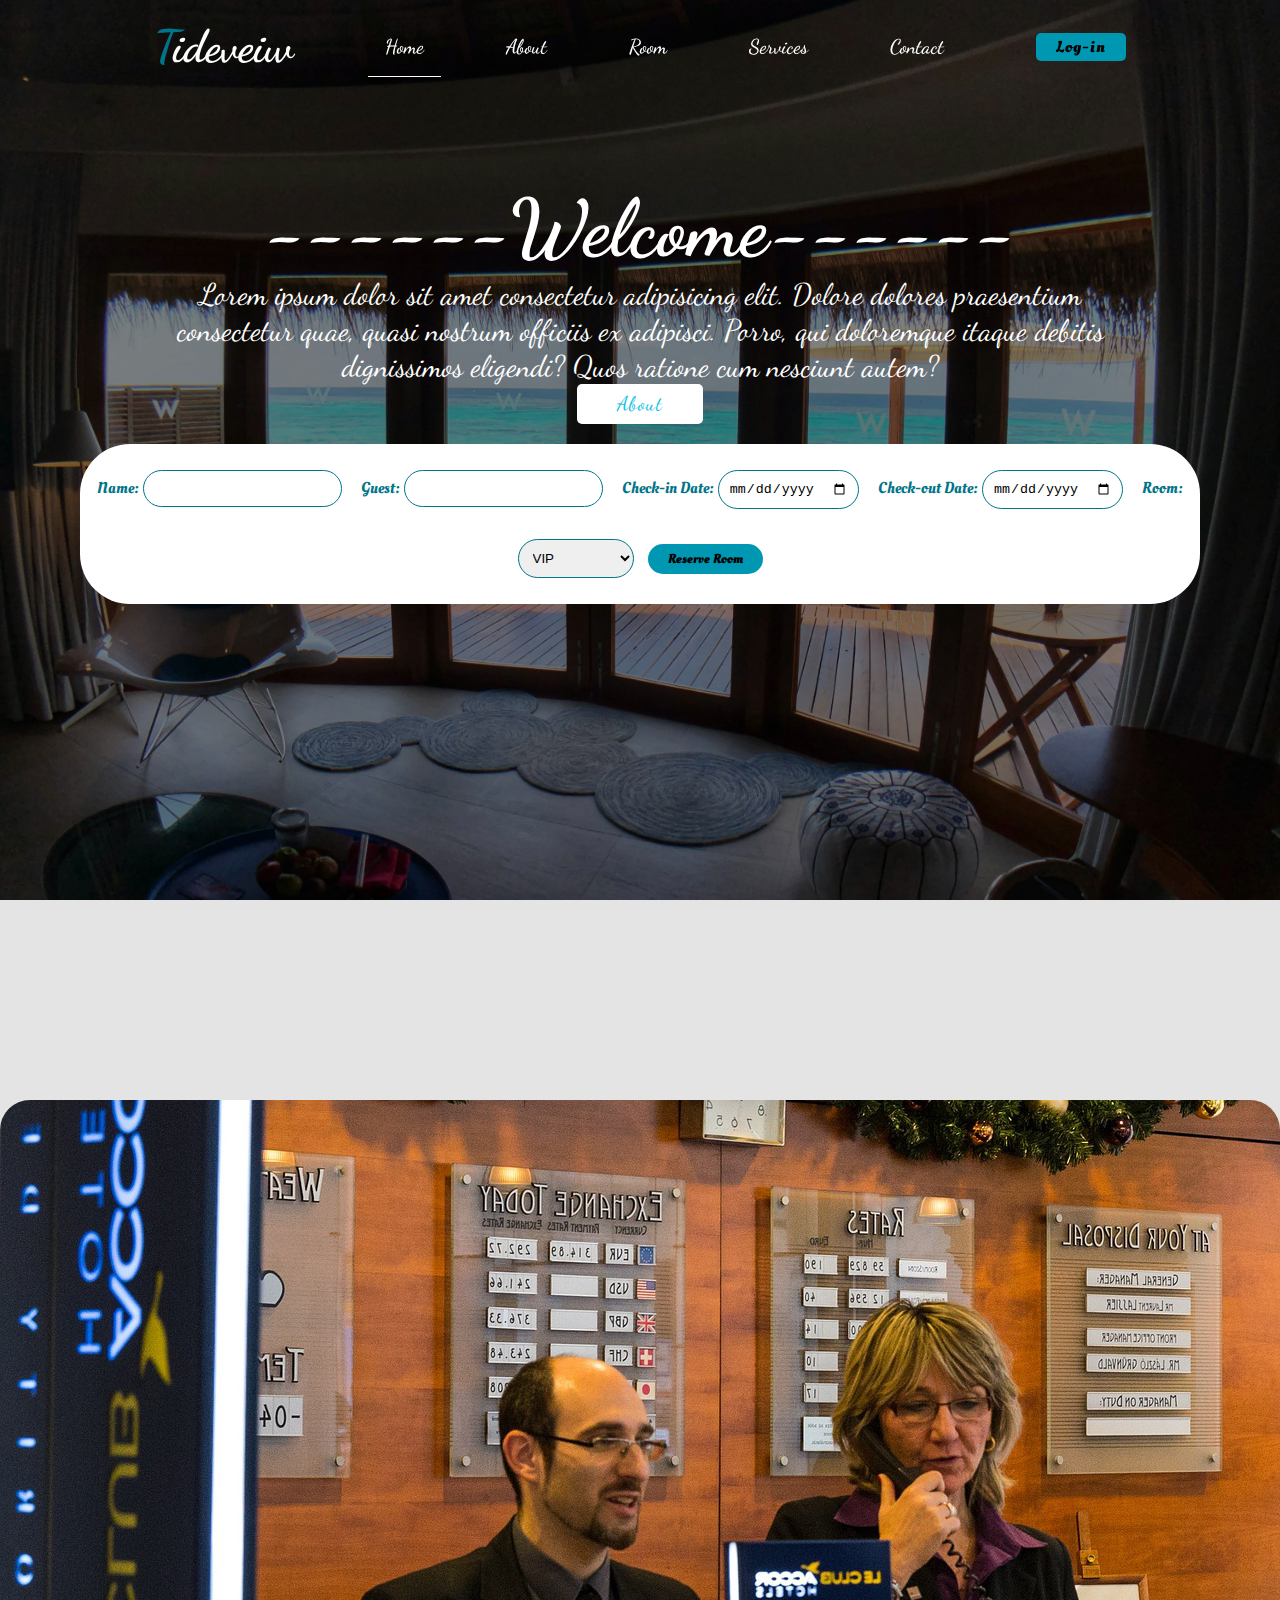
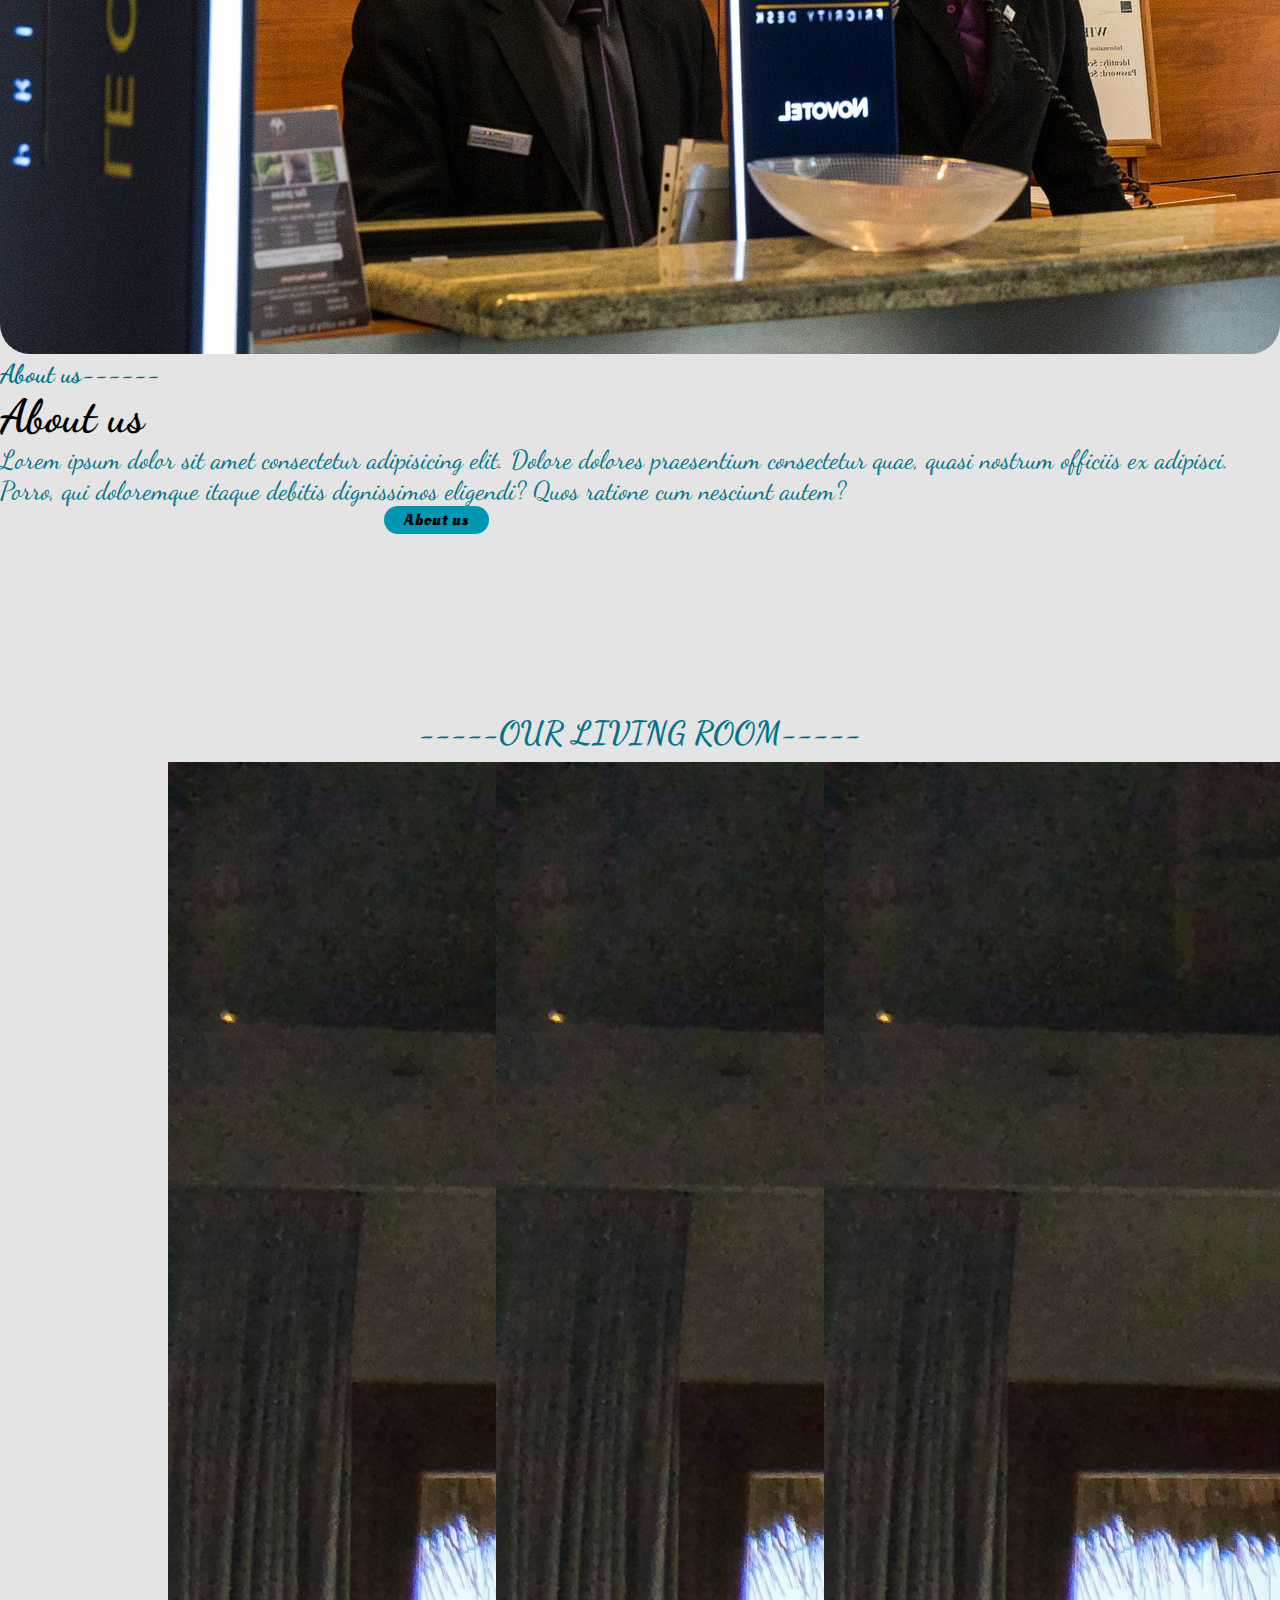
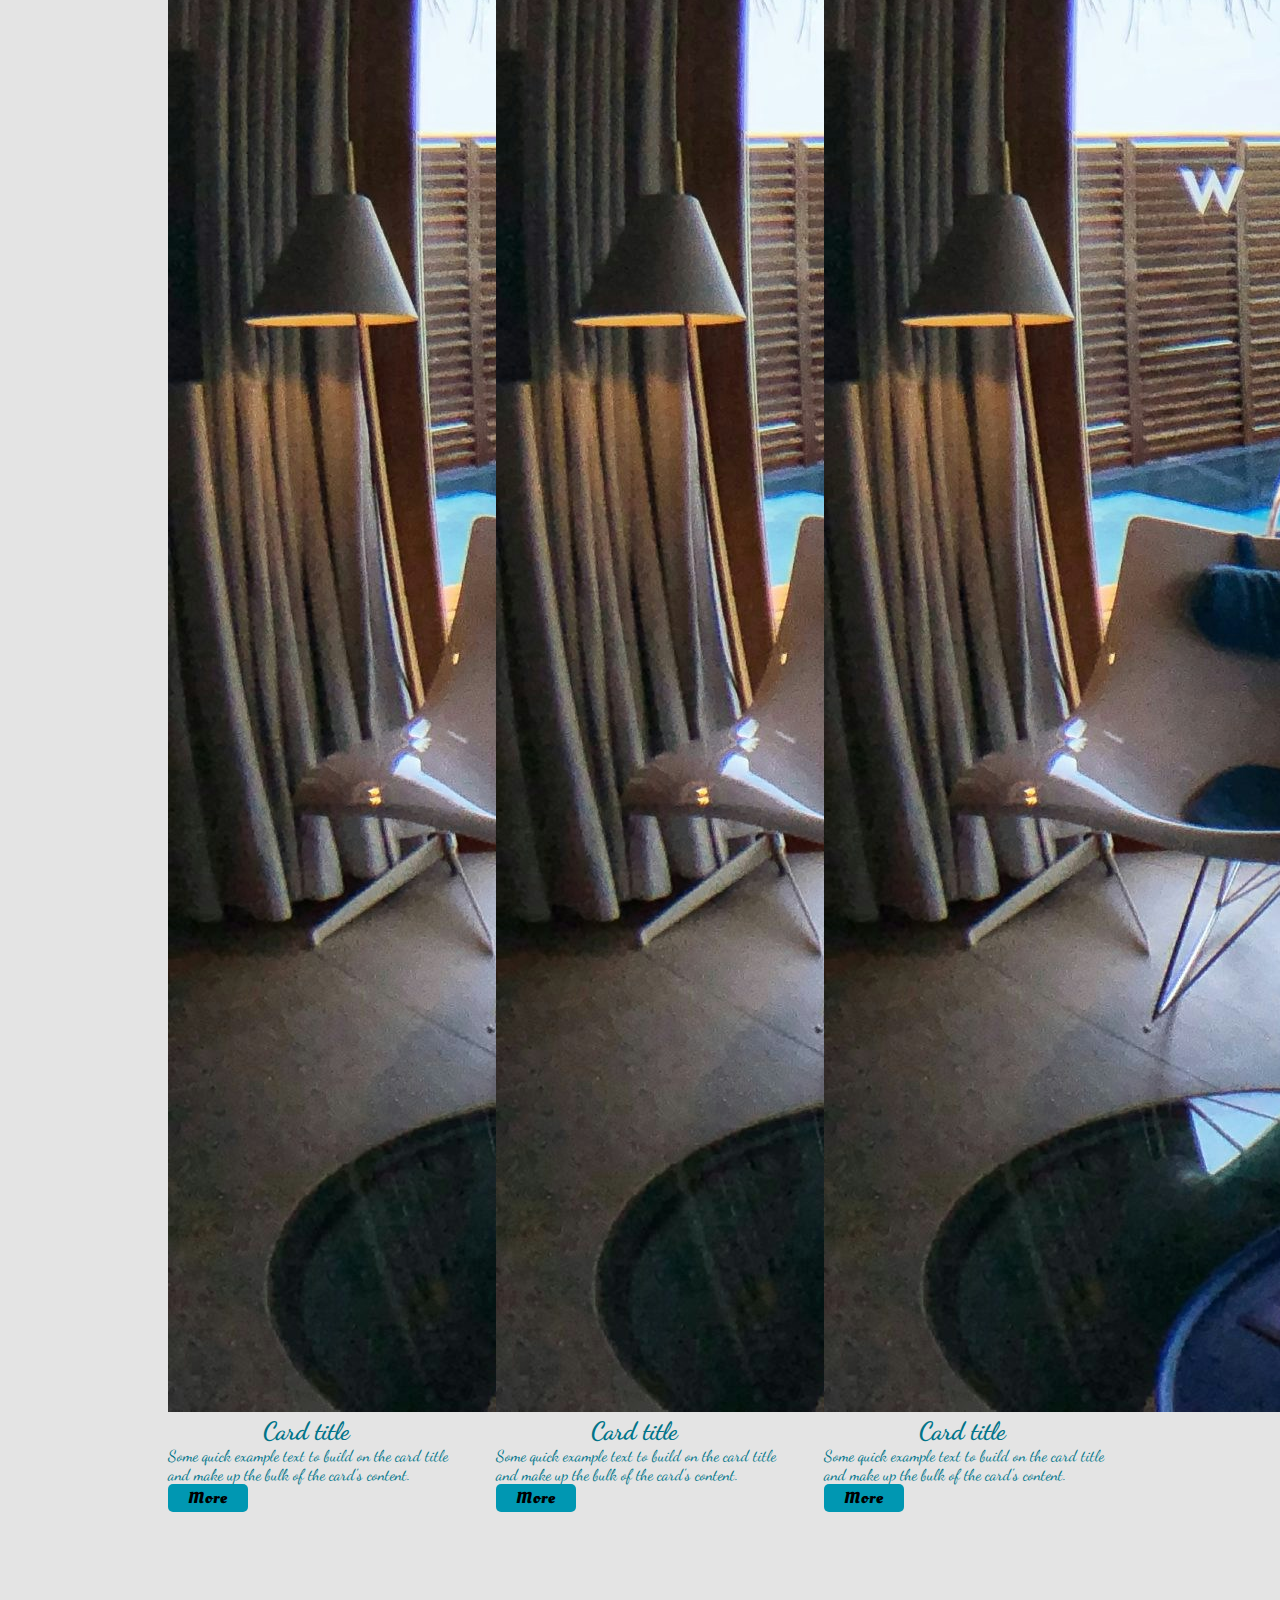
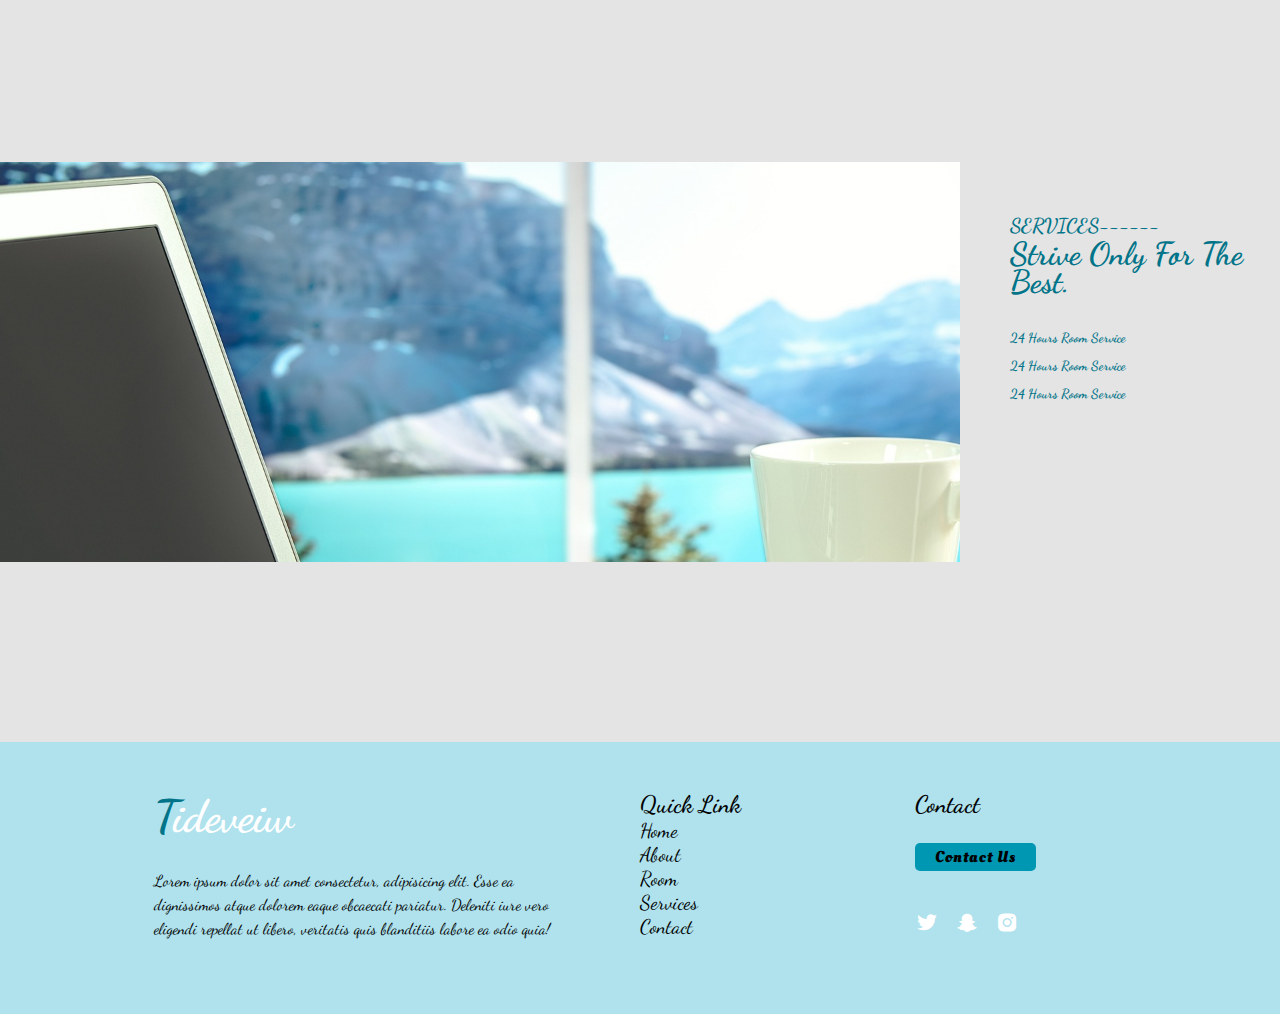
<file: index.html>
<!DOCTYPE html>
<html lang="en">
<head>

    <meta charset="UTF-8">
    <meta name="viewport" content="width=device-width, initial-scale=1.0">
    <title>Tideveiw</title>


    <link href='https://unpkg.com/boxicons@2.1.4/css/boxicons.min.css' rel='stylesheet'>

    <link href="https://cdn.jsdelivr.net/npm/bootstrap@5.0.2/dist/css/bootstrap.min.css" rel="stylesheet" integrity="sha384-EVSTQN3/azprG1Anm3QDgpJLIm9Nao0Yz1ztcQTwFspd3yD65VohhpuuCOmLASjC" crossorigin="anonymous">

    <link rel="preconnect" href="https://fonts.googleapis.com">
    <link rel="preconnect" href="https://fonts.gstatic.com" crossorigin>
    <link href="https://fonts.googleapis.com/css2?family=Dancing+Script:wght@400..700&display=swap" rel="stylesheet">
    
    <link rel="preconnect" href="https://fonts.googleapis.com">
<link rel="preconnect" href="https://fonts.gstatic.com" crossorigin>
<link href="https://fonts.googleapis.com/css2?family=Oleo+Script:wght@400;700&display=swap" rel="stylesheet">



    <link rel="stylesheet" href="/css/stayls.css">

</head>


<!-- *
*
*
*
* -->


<body>
    
    <header>
      
        <a href="#" class="logo"><H2 >Tideveiw</H2></a>
        <ul class="navlist">
            <li  class="ilLink"> <a href="#" class="nav-item active">Home</a></li>
            <li class="ilLink"> <a href="#About" class="nav-item">About</a></li>
            <li class="ilLink"> <a href="#room" class="nav-item">Room</a></li>
            <li class="ilLink"> <a href="#SERVICES" class="nav-item">Services </a></li>
            <li class="ilLink"> <a href="#footer" class="nav-item">Contact</a></li>
        </ul>
        <div>
            <a href="/html/login.html" class="btn">Log-in</a>
        </div>


    </header>

<!-- بداية الصفحة الرئسية -->
    <section class="banner" id="banner">
        
    <div class="banner-text">
        <h1>------Welcome------</h1>
        <p>Lorem ipsum dolor sit amet consectetur adipisicing elit. Dolore dolores praesentium
          <br/> consectetur quae, quasi nostrum officiis ex adipisci. Porro, qui doloremque itaque debitis
          <br/> dignissimos eligendi? Quos ratione cum nesciunt autem?
        </p>

        <div >
        <a href="#About" class="btn1">About</a>
        </div>
        <div class="Reservation">
          <!-- <h1>Hotel Room Reservation</h1> -->
          <form action="#" method="post" id="reservationForm">
              <label for="name">Name:</label>
              <input type="text" id="name" name="name"  required>

              <label for="num">Guest:</label>
              <input type="number" id="number" name="number" required>

              <label for="checkIn">Check-in Date:</label>
              <input type="date" id="checkIn" name="checkIn" required>
    
              <label for="checkOut">Check-out Date:</label>
              <input type="date" id="checkOut" name="checkOut" required>
    
              <label for="Room">Room:</label>
              <select id="Room" name="Room">
                <option value="VIP">VIP</option>
                <option value="Sea-view">Sea view</option>
                <option value="none-view">Nuorml view</option>
              </select>
             
    
              <button type="submit">Reserve Room</button>
          </form>
      </div>
       
    </div>
    
    </section>
<!-- نهاية الصفحة الرئسية -->


<!-- بداية صفحة عنا -->

    <section id="About" class="About">

        <div class="container">
            <div class="row">
              <div class="col-md-5">
                <div class="img-box">
                  <img src="/img/reception.jpg" alt="">
                </div>
              </div>
              <div class="col-md-7">
                <div class="detail-box">
                  <div class="heading_container">
                    <h3>
                      About us------
                     </h3>
                    <h2>
                     About us
                    </h2>
                  </div>
                  <p>Lorem ipsum dolor sit amet consectetur adipisicing elit. Dolore dolores praesentium
                   consectetur quae, quasi nostrum officiis ex adipisci. Porro, qui doloremque itaque debitis
                   dignissimos eligendi? Quos ratione cum nesciunt autem?
                  </p>
                  <div >
                    <a href="#" class="About-btn">About us</a>
                </div>
                </div>

    </section>

<!-- نهاية صفحة عنا -->

<!-- بداية صفحة الغرف -->

<section id="room" class="room">
  <h1>-----OUR LIVING ROOM-----</h1>
<div class="room-detels">
  
 <!-- ---------------------------------------------------------  -->
  <div class="card">
    <img src="/img/rome 2.jpg" class="card-img-top" alt="...">
    <div class="card-body">
      <h5 class="card-title">Card title</h5>
      <p class="card-text">Some quick example text to build on the card title and make up the bulk of the card's content.</p>
      <a href="#" class="btn ">More</a>
    </div>
  </div>
  <!-- ---------------------------------------------------------------- -->
   <!-- ---------------------------------------------------------  -->
   <div class="card">
    <img src="/img/rome 2.jpg" class="card-img-top" alt="...">
    <div class="card-body">
      <h5 class="card-title">Card title</h5>
      <p class="card-text">Some quick example text to build on the card title and make up the bulk of the card's content.</p>
      <a href="#" class="btn ">More</a>
    </div>
  </div>
  <!-- ---------------------------------------------------------------- -->
   <!-- ---------------------------------------------------------  -->
   <div class="card">
    <img src="/img/rome 2.jpg" class="card-img-top" alt="...">
    <div class="card-body">
      <h5 class="card-title">Card title</h5>
      <p class="card-text">Some quick example text to build on the card title and make up the bulk of the card's content.</p>
      <a href="#" class="btn ">More</a>
    </div>
  </div>
  <!-- ---------------------------------------------------------------- -->

</div>
</section>

<!-- نهاية صفحة الفرق -->

<!-- بداية صفحة الخدمات -->

<section id="SERVICES" class="SERVICES">
<dev class="contenar">
  <div class="Services-img">
    <div class="servicec-text">
      <h3>SERVICES------</h3>
      <h1>Strive Only For The Best.</h1><br>
      <h5>24 Hours Room Service</h5>
      <h5>24 Hours Room Service</h5>
      <h5>24 Hours Room Service</h5>
  
    </div>
  </div>
 
</dev>

</section>
<!-- نهاية صفحة الخدمات -->

<!-- بداية صفحة  الاراء  -->



<!-- نهاية صفحة  الاراء -->



<!-- الصفحة السفلية -->
<footer  >
  <section id="footer">
  <div class="container-foot">

    <div class="leftBox  ">
      <a href="#" class="logo"><H2>Tideveiw</H2></a>
      <p>Lorem ipsum dolor sit amet consectetur, adipisicing elit. Esse ea dignissimos atque dolorem eaque obcaecati pariatur. Deleniti iure vero eligendi repellat ut libero, veritatis quis blanditiis labore ea odio quia!</p>

    </div> 

    <div class="centerBox  ">
     <h3 class="title">Quick Link</h3>
         <ul class="Quick-menu">
          <li class="ilLink"> <a href="#" class="nav-item active">Home</a></li>
          <li class="ilLink"> <a href="#About" class="nav-item">About</a></li>
          <li class="ilLink"> <a href="#room" class="nav-item">Room</a></li>
          <li class="ilLink"> <a href="#SERVICES" class="nav-item">Services </a></li>
          <li class="ilLink"> <a href="#footer" class="nav-item">Contact</a></li>
 
         </ul>
    </div>

    <div class="rightBox  ">
     <h3 class="title">Contact</h3>
     <div class="info">
     <li><a href="/html/Contact.html" class="btn">Contact Us</a></li>
 
     <ul class="social-media">
         <li><a href="#"><i class='bx bxl-twitter'></i></a></li>
         <li><a href="#"><i class='bx bxl-snapchat'></i></a></li>
         <li><a href="#"><i class='bx bxl-instagram-alt'></i></a></li>
     </ul>
 </div>
    </div>


 </div>
</section>
</footer>




    <script src="https://cdn.jsdelivr.net/npm/bootstrap@5.3.2/dist/js/bootstrap.bundle.min.js" integrity="sha384-C6RzsynM9kWDrMNeT87bh95OGNyZPhcTNXj1NW7RuBCsyN/o0jlpcV8Qyq46cDfL" crossorigin="anonymous"></script><script src="https://cdn.jsdelivr.net/npm/bootstrap@5.3.2/dist/js/bootstrap.bundle.min.js" integrity="sha384-C6RzsynM9kWDrMNeT87bh95OGNyZPhcTNXj1NW7RuBCsyN/o0jlpcV8Qyq46cDfL" crossorigin="anonymous"></script>
    <script src="/js/javaScript.js"></script>
</body>
</html>
</file>
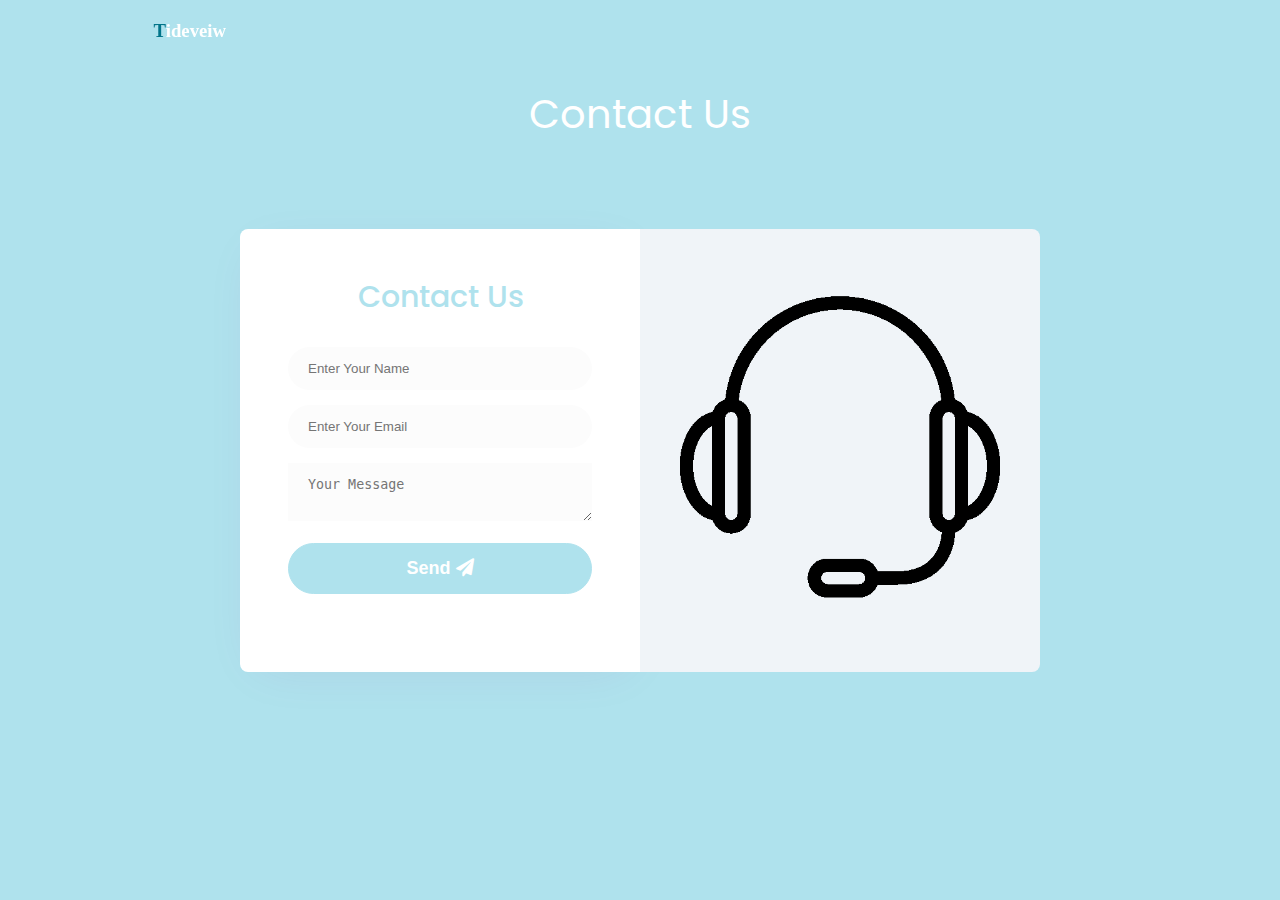
<file: html/Contact.html>
<!DOCTYPE html>
<html lang="en">
<head>
    <meta charset="UTF-8">
    <meta name="viewport" content="width=device-width, initial-scale=1.0">
    <title>Contact</title>

    <link rel="preconnect" href="https://fonts.googleapis.com">
    <link rel="preconnect" href="https://fonts.gstatic.com" crossorigin>


    <link rel="stylesheet" href="https://cdnjs.cloudflare.com/ajax/libs/font-awesome/5.15.3/css/all.min.css">
    <link rel="stylesheet" href="/css/Contact.css">
</head>
<body>

    <header>
      
        <a href="/index.html" class="logo"><H3>Tideveiw</H3></a>
        
        
    </header>

    <div class="contact-form">
        <h1>Contact Us</h1>
        <div class="container">
            <div class="main">
                <div class="content">
                    <h2>Contact Us</h2>
                    <form action="#" method="post">
                        <input type="text" name="name" placeholder="Enter Your Name">
                      
                        <input type="email" name="name" placeholder="Enter Your Email">
                        <textarea name="message" placeholder="Your Message"></textarea>                   
             <button type="submit" class="btn"> Send <i class="fas fa-paper-plane"></i></button>
                    </form>
                </div>
                <div class="form-img">
                    <img src="/img/bg1.png" alt="">
                </div>
            </div>
        </div>
    </div> 

 
</body>
</html>
</file>
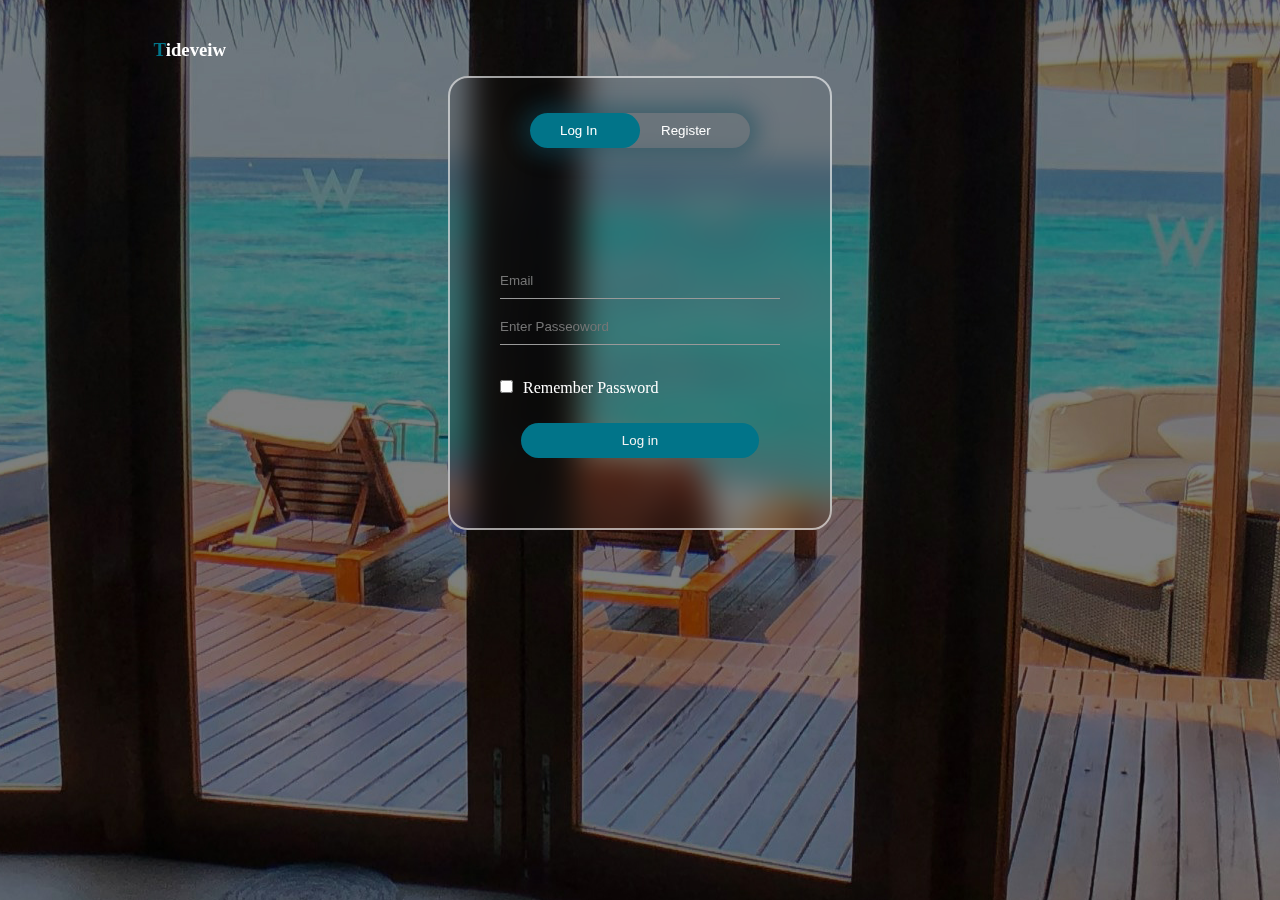
<file: html/login.html>
<!DOCTYPE html>
<html lang="en">
<head>
    <meta charset="UTF-8">
    <meta name="viewport" content="width=device-width, initial-scale=1.0">
    <title>Contact</title>

    <link rel="preconnect" href="https://fonts.googleapis.com">
    <link rel="preconnect" href="https://fonts.gstatic.com" crossorigin>


    <link rel="stylesheet" href="https://cdnjs.cloudflare.com/ajax/libs/font-awesome/5.15.3/css/all.min.css">
    <link rel="stylesheet" href="/css/login.css">
</head>
<body>

    <header>
      
        <a href="/index.html" class="logo"><H3>Tideveiw</H3></a>
        
        
    </header>
    
    <div class="hero">
        <div class="form-box">
            <div class="button-box">
                <div id="btn"></div>
                <button type="button" class="toggole-btn" onclick="login()">Log In</button>
                <button type="button" class="toggole-btn" onclick="register()">Register</button>
            </div>
                <form id="login" class="input-group">
                 
                    <input type="email" class="input-field" placeholder="Email" required>
                    <input type="password" class="input-field" placeholder="Enter Passeoword" required>
                    <input type="checkbox"class="check-box"><span>Remember Password </span>
                    <button type="submit"class="submit-btn">Log in</button>
                    
                </form>
                <form id="register" class="input-group">
                    <input type="text" class="input-field" placeholder="Username" required>
                    <input type="email" class="input-field" placeholder="Email" required>
                    <input type="password" class="input-field" placeholder="Enter Passeoword" required>
                    <input type="checkbox"class="check-box"><span>I agree to the terms & conditions </span>
                    <button type="submit"class="submit-btn">Register</button>
                    
                </form>
            </div>
        </div>
    </div>
    
    
    <script>
        var x =document.getElementById("login");
        var y =document.getElementById("register");
        var z =document.getElementById("btn");
    
        function register(){
            x.style.left="-400px"
            y.style.left="50px"
            z.style.left="110px"
        }
        function login(){
            x.style.left="50px"
            y.style.left="450px"
            z.style.left="0px"
        }
    
    </script>
    
    
    
    <script src="/js/javaScript.js"></script>
    

 
</body>
</html>
</file>
<file: css/stayls.css>
@import url('https://fonts.googleapis.com/css2?family=Dancing+Script:wght@400..700&display=swap');

@import url('https://fonts.googleapis.com/css2?family=Oleo+Script:wght@400;700&display=swap');


*{
    margin: 0;
    padding: 0;
    box-sizing: border-box;
    scroll-behavior: smooth;
    text-decoration: none;
    list-style: none;
}


::-webkit-scrollbar{
    height: 0;
    width: .5rem;
}

::-webkit-scrollbar-track{
    background: #000;
}

::-webkit-scrollbar-thumb{
    background: #017489;
    border-radius: 5rem;
}

body{
    background-color: #E4E4E4;
    font-family: "Dancing Script", cursive;
    background-size: cover;
    background-repeat: no-repeat;
    background-position: center;
    /* overflow: hidden; */
}

a{
    color: #ffffff;
    font-family: "Dancing Script", cursive;
    text-decoration: none;

}


p{
    font-family: "Dancing Script", cursive;

}
header{
    position: fixed;
    left: 0;
    top: 0;
    width: 100%;
    padding: 20px 12%;
    display: flex;
    align-items: center;
    justify-content: space-between;
    z-index: 1000;
}
header.sticky  {
    background: rgba(0, 0, 0, 0.7);
    padding: 9px 12%;
}
.logo  {
    display: flex;
    align-items: center;
    column-gap: 0.5rem;
    font-weight: 600;
    font-size: 30px;
}

.logo h2::first-letter{
    color: #017489;
}

header .navlist{
    display: flex;
}

.navlist li{
    margin: 0 1.5rem;
}

.navlist li .nav-item{
    position: relative;
    padding: 17px;
    font-weight: 500;
    font-size: 20px;
    transition: all .2s ease;
}

.navlist li .nav-item:hover{
    color:#ffffff;
}

.navlist li .nav-item::before{
    content: "";
    position:absolute ;
    left: 0;
    bottom: -1px;
    width: 0;
    height: 1px;
    background:#ffffff;
    border-radius: 50%;
    transition: all .3s ease;
}

.navlist li .nav-item:hover::before{
    width: 100%;
}

.navlist li .active{
    color:#ffffff;
    border-bottom:#ffffff 1.5px solid ;
}



.btn{
    background-color: #0097B2 ;
    height: 28px;
    line-height: 28px;
    border-radius: 5px;
    padding: 0 20px;
    font-weight: 700;
    letter-spacing: 1px;
    transition: all .3s ease;
    white-space: nowrap;
    display: inline-block;
    color: #000;
    align-items: center;
    font-family: "Oleo Script", system-ui;
    font-weight: bold;
}


.btn:hover{
    background-color: #0097B2;
    box-shadow: 0 3px 9px #017489;
}

#banner{
    background-image: url(/img/rome\ 2-darck.jpg);
    background-size: cover;
    background-position: center;
    height: 100vh;

}




.banner-text{
text-align: center;
color: #fff;
padding-top: 180px;
}
.banner-text h1{
    font-size: 80px  ;
    font-family: "Dancing Script", cursive;

}
.banner-text p{
    font-size: 30px;
    font-family: "Dancing Script", cursive;
}

.banner-text .btn1{
    background-color: #ffffff ;
    height: 40px;
    line-height: 40px;
    border-radius: 5px;
    padding: 0 40px;
    font-size: 20px;
    letter-spacing: 1px;
    transition: all .3s ease;
    white-space: nowrap;
    display: inline-block;
    color: #0CC0DF;
    align-items: center;
    font-family: "Dancing Script", cursive;
}

.btn1:hover{
    background-color: #eceaea;
    box-shadow: 0 3px 9px #ffffff;
}




.Reservation {
    background-color: #fff;
    padding: 1px;
    border-radius: 50px;
    margin: 20px 5rem 0 5rem;
    
}

form {
    margin: 10px;
    
}

label {
    
    color:#017489;
    font-family: "Oleo Script", system-ui;

}

input {
    padding: 10px;
    margin-top: 15px;
    margin-bottom: 15px;
    border: solid 1px #017489;
    border-radius: 50px;
    margin-right: 15px;
}



input:hover{
    border: 2px solid #017489;
}
select{
    padding: 10px;
    margin-top: 15px;
    margin-right: 10px;
    margin-bottom: 15px;
    border: solid 1px #017489;
    border-radius: 50px;
}
select:hover{
    border: 2px solid #017489;

}

button {
    background-color: #0097B2 ;
    height: 30px;
    border-radius: 50px;
    padding: 0 20px;
    font-weight: 700;
    color: #000;
    align-items: center;
    font-family: "Oleo Script", system-ui;
    font-weight: bold;
    border: none;
}

button:hover {
    background-color: #0097B2;
    box-shadow: 0 1px 5px #017489;

}






.row {
   
  align-items: center;
    margin-top: 200px;
    margin-bottom: 180px;
}
  
.img-box img {
    width: 100%;
    border-radius: 30px;
  }
  
  .detail-box h3{
    font-size: 26px;
    color: #017489;
    margin-bottom: 20p;
  }

  .detail-box h2{
    font-size: 46px;
    color: #000;
  }
  .detail-box p{
    font-size: 26px;
    color: #017489;
  }

  .detail-box .About-btn{
    position:relative;
    left: 30%;
  }
  
  .About-btn{
    background-color: #0097B2 ;
    height: 28px;
    line-height: 28px;
    border-radius: 50px;
    padding: 0 20px;
    font-weight: 700;
    letter-spacing: 1px;
    transition: all .3s ease;
    white-space: nowrap;
    display: inline-block;
    color: #000;
    align-items: center;
    font-family: "Oleo Script", system-ui;
    font-weight: bold;
  }
  .About-btn:hover{
    background-color: #0097B2;
    box-shadow: 0 3px 9px #017489;
  }
  
  /* صفحة الغرق */

  .room h1{
    text-align: center;
    color: #017489;
  }

.room-detels{
    
    display: flex;
    justify-content: center;
    align-items: center;
    flex-wrap: wrap;
    position: relative;
    
}


.room-detels .card{
    width: 18rem;
    margin:10px 20px 200px ;
    border-bottom-left-radius: 30px;
    border-top-right-radius: 30px;
    color:#017489;

}
.card h5{
    padding: 0 33%;
    font-size: 25px;
}
.card img{
    border-top-right-radius: 30px;
}

/* صفحة الخدمات */
.SERVICES{
    /* margin-top: 200px; */
    margin-bottom: 180px;
}
.contenar{
    /* background-color: #0097B2 ; */
    background: url(/img/apartment.jpg);
    background-position: center;
    background-size:cover;
    width: 100%;
    height: 25rem;
    line-height: 28px;
    padding: 0 20px;
    margin: 50px 0 50px;
    display: block;
}

.servicec-text{
    position: absolute;
    left: 60rem;
    width: 20rem;
    color: #017489;
    background-color: #E4E4E4;
    padding:  50px 0px 0px 50px;
    height: 27rem;
}

.servicec-text h3{
font-size: 20px;
}







/* القائمة السفلية */
footer{
    width: 100%;
    height: auto;
    background: #AFE2ED;
    padding: 3rem 12% ;
    color: #000;
}

.container-foot{
    width: 100%;
    display: grid;
    grid-template-columns: 2fr 1fr 1fr;
    grid-gap: 4rem;
}

.container-foot .rightBox .social-media{
    display: flex;

}

.container-foot .title{
    font-size: 1.5rem;
    color:#000;
    font-weight: 600;
}

.leftBox p{
    padding: 25px 0;
    line-height: 1.5rem;

}

.social-media{
    font-size: 1.5rem;
}

.social-media a:hover{
    color:#017489
}

.social-media li{
   margin-right: 1rem;
   margin-top:2rem ; 
}

.Quick-menu li a{
    margin-top: 1rem;
    font-size: 20PX;
    color: #000;
}

.Quick-menu li a:hover{
    color:#017489
}

.info li{
    /* display: flex ; */
    margin:  1.5rem 1rem 1rem 0;
    column-gap: 5px;
}
</file>
<file: css/Contact.css>
@import url('https://fonts.googleapis.com/css2?family=Poppins:wght@300;400;500;600;700;800;900&display=swap');
*{
    padding: 0;
    margin: 0;
    box-sizing: border-box;
    text-decoration: none;
}

header{
    position: fixed;
    left: 0;
    top: 0;
    width: 100%;
    padding: 20px 12%;
    display: flex;
    align-items: center;
    justify-content: space-between;
    z-index: 1000;
}


.logo h3{
    color: #fff;
    font-family: "Dancing Script", cursive;

}.logo h3::first-letter{
     color: #017489;
    font-family: "Dancing Script", cursive;
}

.contact-form{
    position: relative;
    min-height: 100vh;
    z-index: 0;
    background: #AFE2ED;
    padding: 30px;
    justify-content: center;
    display: grid;
    grid-template-rows: 1fr auto 1fr;
    align-items: center;
    font-family: 'poppins',sans-serif;

}
.container{
    max-width: 800px;
    margin-top: 0 auto;
}
.contact-form h1{
    text-align: center;
    font-size: 2.5rem;
    font-weight: 400;
    color: #fff;
    font-family: 'poppins';
}
.contact-form h2{
    line-height: 40px;
    margin-bottom: 5px;
    font-size: 30px;
    font-weight: 500;
    color: #AFE2ED;
    text-align: center;
}
.contact-form .main{
    position: relative;
    display: flex;
    margin: 30px 0;
}
.content{
    flex-basis: 50%;
    padding: 3em 3em;
    background: #fff;
    box-shadow: 2px 9px 49px -17px rgba(156, 39, 148, 0.1);
    border-top-left-radius: 8px;
    border-bottom-left-radius: 8px;
}
.form-img{
    flex-basis: 50%;
    background: #f0f4f8;
    background-size: cover;
    padding: 40px;
    border-top-right-radius: 8px;
    border-bottom-right-radius: 8px;
    align-items: center;
    display: grid;
}
.form-img img{
    max-width: 100%;
}
.btn,
button,input{
    border-radius: 35px;

}
.btn:hover,button:hover{
    color: #000;
    transition: 0.5s ease;
}
.contact-form form{
    margin: 30px 0;
}
.contact-form input,textarea{
    outline: none;
    margin-bottom: 15px;
    font-stretch: 16px;
    color: #999;
    padding: 14px 20px;
    width: 100%;
    display: inline-block;
    box-sizing: border-box;
    border: none;
    background: #fcfcfc;
    transition: 0.3s ease;
}
.contact-form input:focus{
    background: transparent;
    border: 1px solid #AFE2ED;
}
.contact-form button{
    font-size: 18px;
    color: #fff;
    width: 100%;
    background:#AFE2ED;
    font-weight: 600;
    transition: 0.3s ease;
    padding: 14px 15px;
    border: 1px solid #AFE2ED;

}
</file>
<file: css/login.css>
*{
    text-decoration: none;

}

header{
    position: fixed;
    left: 0;
    top: 0;
    width: 100%;
    padding: 20px 12%;
    display: flex;
    align-items: center;
    justify-content: space-between;
    z-index: 1000;
}
body{
    background-image: url(/img/rome\ 2-darck.jpg);
    background-position:center ;
}

.logo h3{
    color: #fff;
    font-family: "Dancing Script", cursive;

}.logo h3::first-letter{
     color: #017489;
    font-family: "Dancing Script", cursive;
}


.form-box{
    width: 380px;
    height: 450px;
    position: relative;
    margin: 6% auto;
    border-radius: 20px;
    background: transparent;
    border: 2px solid rgba(255, 255, 255, 0.6);
    backdrop-filter: blur(15px);
    overflow: hidden;
   
}


.button-box{
width: 220px;
margin:  35px auto;
position: relative;
box-shadow: 0 0 20px 9px rgba(18, 73, 90, 0.463);
border-radius: 30px;
color: #fff;
}
.toggole-btn{
padding: 10px 30px;
cursor: pointer;
background: transparent;
border: 0;
outline: none;
position: relative;
color: #0e0e0e;
color: #fff;
}
#btn{
top: 0;
left: 0;
position: absolute;
width: 110px;
height: 100%;
background: #017489;
border-radius: 30px;
transition: .5s;
}


.input-group{
top: 180px;
position: absolute;
width: 280px;
transition: 0.5s;
color: #101010;
color: #fff;
}
.input-group span{
    color: #fff;
}


.input-field{
width: 100%;
padding: 10px 0;
margin: 5px 0;
border-left: 0;
border-top: 0;
border-right: 0;
border-bottom: 1px solid #999;
outline: none;
background: transparent;
color: #080808;
color: #fff;
}
.submit-btn{
width: 85%;
padding: 10px 30px;
cursor: pointer;
display:block;
margin: auto;
background: #017489;
border: 0;
outline: none;
border-radius: 30px;
color: #f3f2f2;
}
.check-box{
margin: 30px 10px 30px 0;

}
.span{
color: #777;
font-size: 12px;
bottom: 68px;
position: absolute;
}
#login{
margin: 0 50px 0 0;
left: 50px;

}
#register{
left: 450px;
}

input:focus ~ label,input:valid ~ label{
top: -5px;
}
</file>
